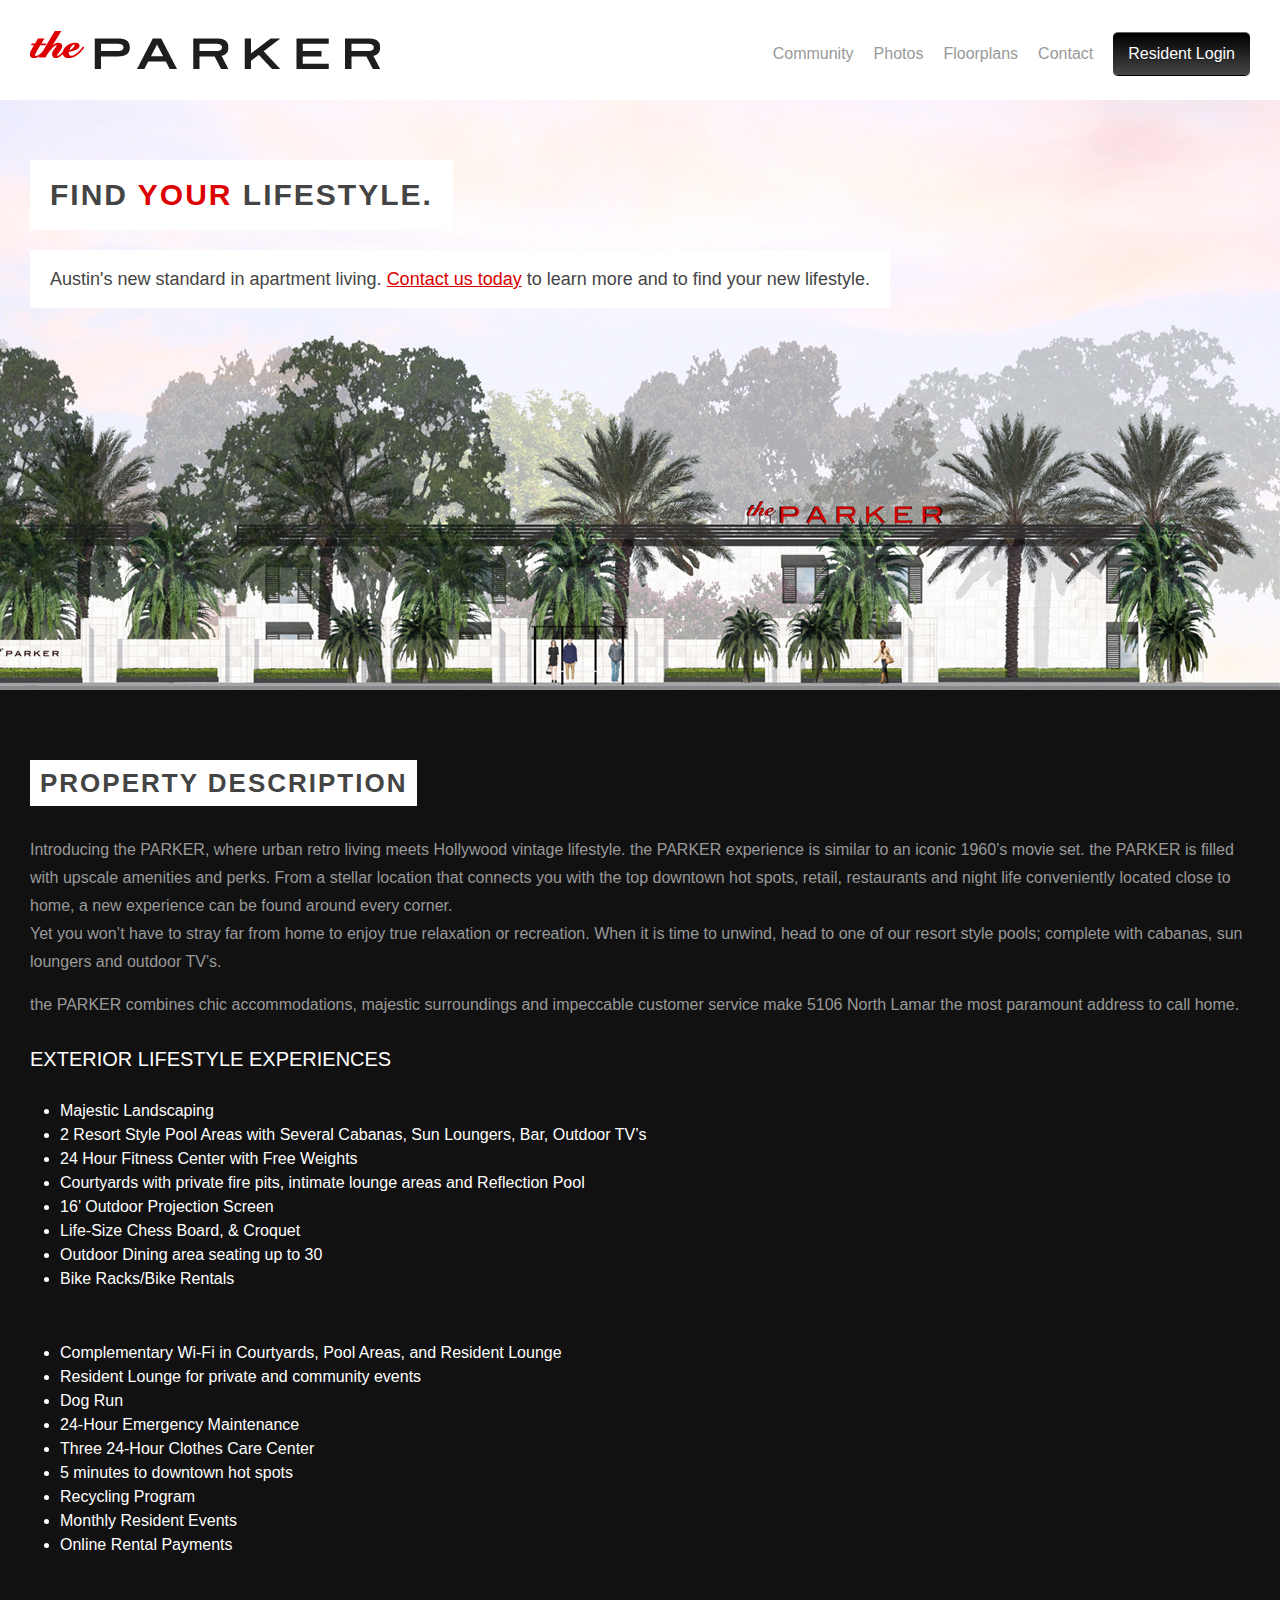
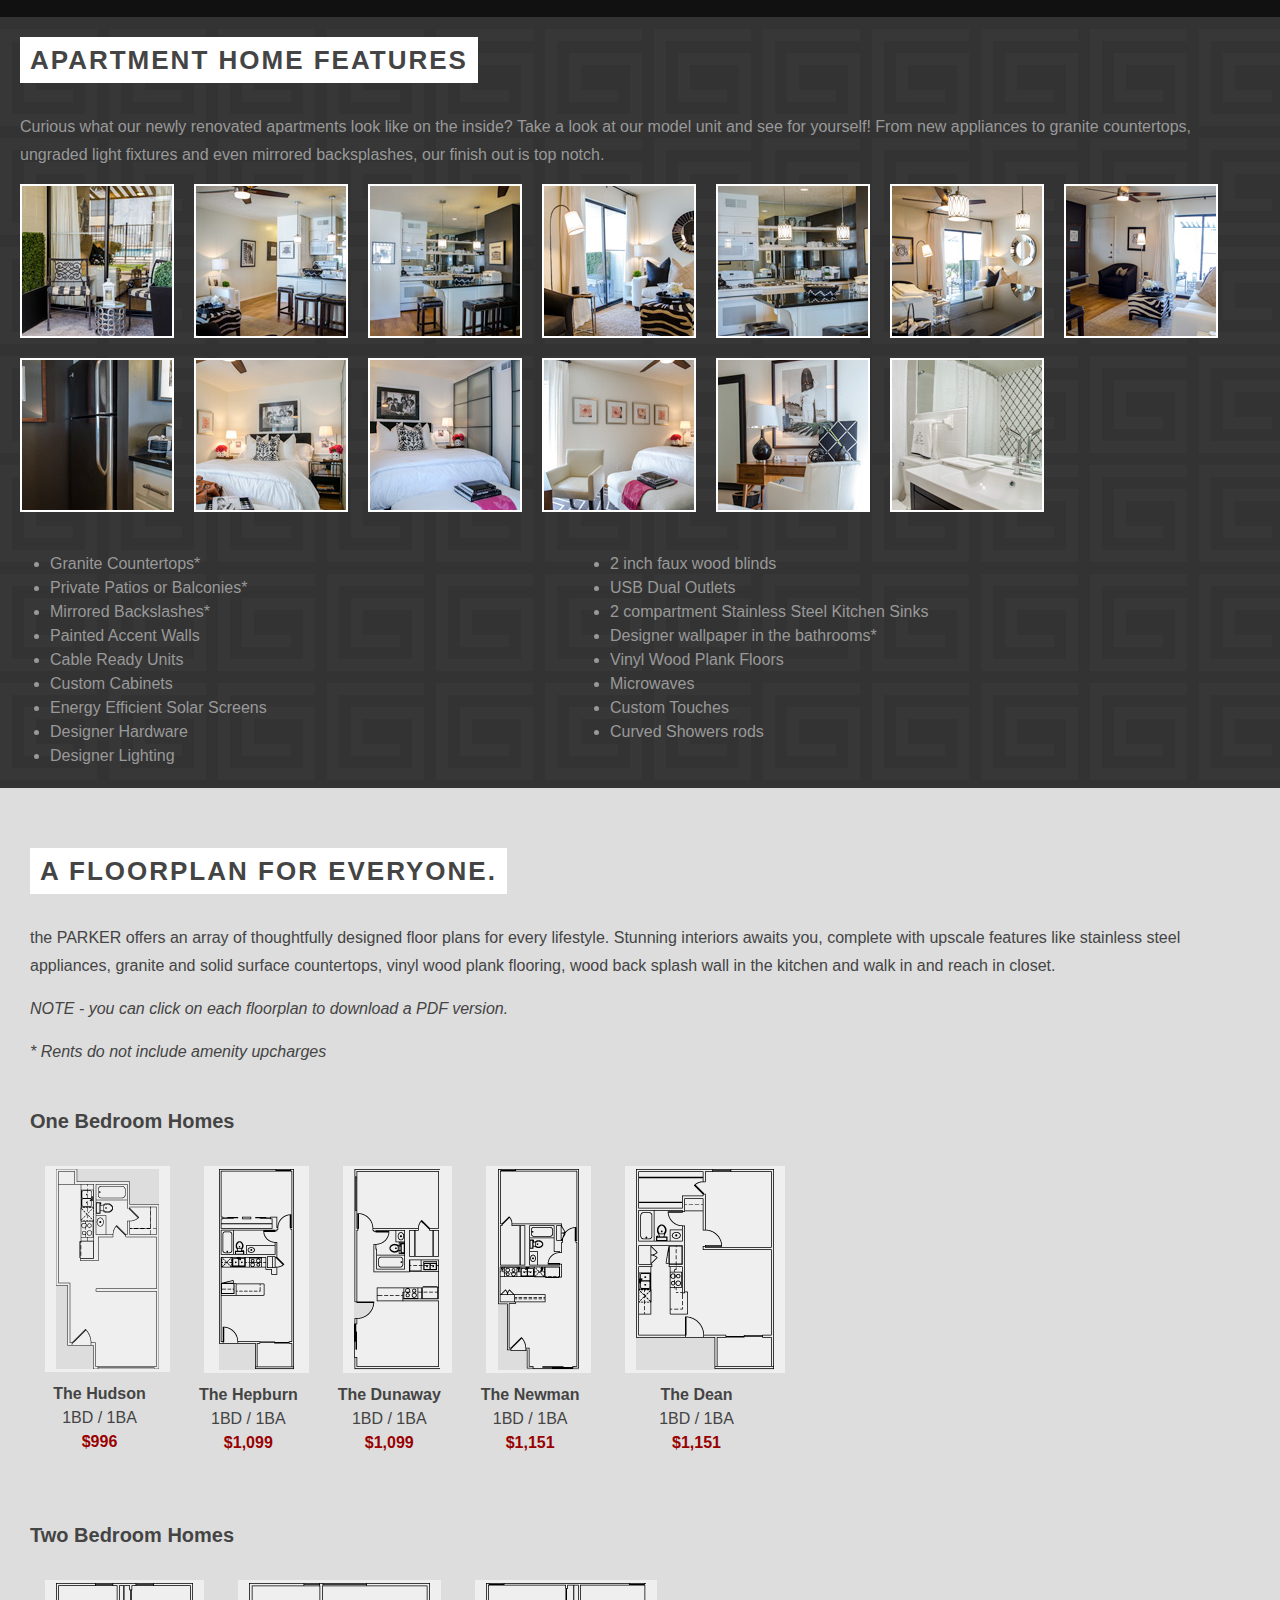
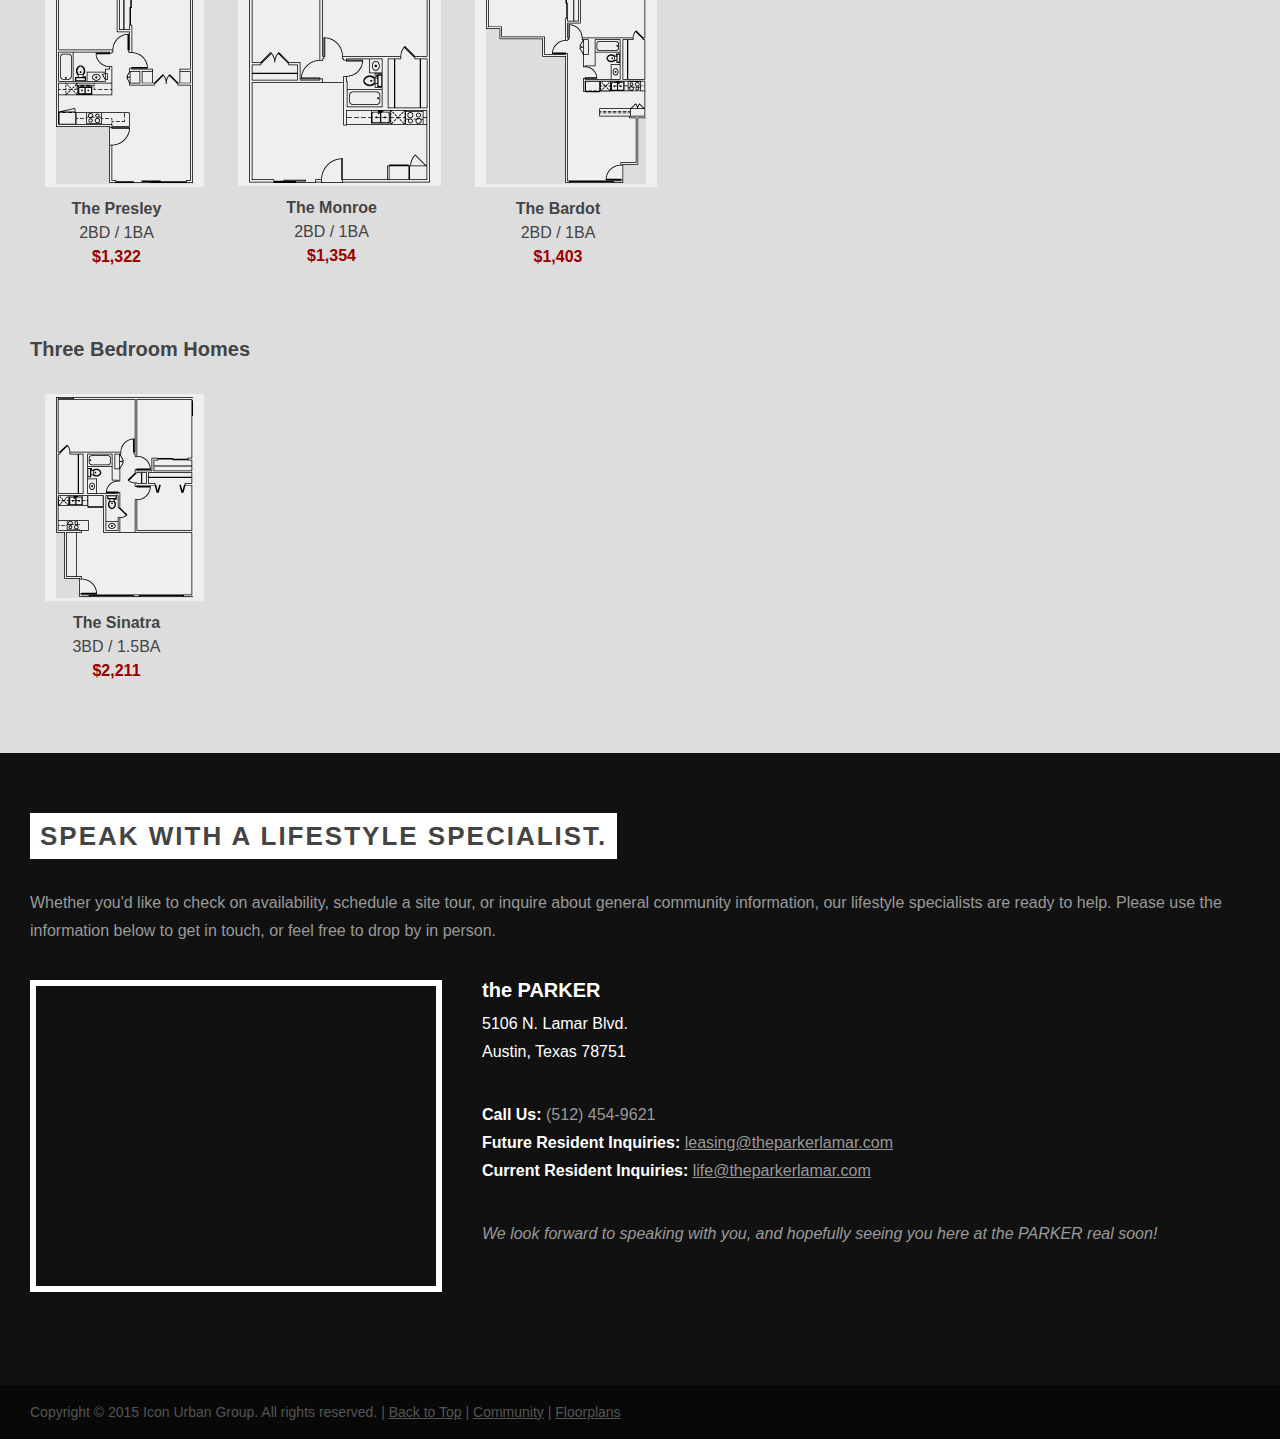
<file: index.html>
<!DOCTYPE html>
<html xmlns="http://www.w3.org/1999/xhtml" xml:lang="en-US" lang="en-US" class=""><head><meta http-equiv="Content-Type" content="text/html; charset=UTF-8">
	<meta charset="utf-8">
	<title>the PARKER on Lamar | Apartments in Austin, Texas</title>
	<meta name="Description" content="the PARKER on Lamar is currently undergoing updates and will soon be the premier apartment community near downtown Austin, Texas. Reserve your home now.">
	<!-- CSS -->
	<link rel="stylesheet" type="text/css" href="/index_files/css">
	<link rel="stylesheet" type="text/css" href="/index_files/base.css">
	<link rel="stylesheet" type="text/css" href="/index_files/global.css">
	<link rel="stylesheet" type="text/css" href="/index_files/jquery.fancybox.css">
	<!-- JS -->
	<script async="" src="/index_files/analytics.js"></script><script type="text/javascript" src="/index_files/jquery-2.0.3.min.js"></script>
	<script type="text/javascript" src="/index_files/jquery.fancybox.js"></script>
	<script type="text/javascript" src="/index_files/global.js"></script>
<script>
  (function(i,s,o,g,r,a,m){i['GoogleAnalyticsObject']=r;i[r]=i[r]||function(){
  (i[r].q=i[r].q||[]).push(arguments)},i[r].l=1*new Date();a=s.createElement(o),
  m=s.getElementsByTagName(o)[0];a.async=1;a.src=g;m.parentNode.insertBefore(a,m)
  })(window,document,'script','//www.google-analytics.com/analytics.js','ga');

  ga('create', 'UA-48976983-1', 'theparkerlamar.com');
  ga('send', 'pageview');

</script>
<style type="text/css">.fancybox-margin{margin-right:15px;}</style></head>
<body>
	<div id="container">
		<header id="top">
			<div id="logo"><img src="/index_files/logo.gif" alt=""></div>
			<nav id="primary">
				<ul>
					<li><a href="#community" title="Community" class="navlink">Community</a></li>
					<li><a href="#photos" title="Photos" class="navlink">Photos</a></li>
					<li><a href="#floorplans" title="Floorplans" class="navlink">Floorplans</a></li>
					<li><a href="#contact" title="Contact" class="navlink">Contact</a></li>
					<li><a href="https://app.propertyware.com/pw/portals/theparker/tenant.action" target="_blank" class="button-portal">Resident Login</a></li>
				</ul>
			</nav>
		</header>
				<div id="hero">
			<h1>Find <span>Your</span> Lifestyle.</h1>
			<h2>Austin's new standard in apartment living. <a href="#contact" title="Contact Our Leasing Team" class="navlink">Contact us today</a> to learn more and to find your new lifestyle.</h2>
		</div>

		<div id="community">
			<div class="section">
				<h2 class="mb30">Property Description</h2>
				<p>Introducing the PARKER, where urban retro living meets Hollywood vintage lifestyle. the PARKER experience is similar to an iconic 1960’s movie set. the PARKER is filled with upscale amenities and perks. From a stellar location that connects you with the top downtown hot spots, retail, restaurants and night life conveniently located close to home, a new experience can be found around every corner. 
					<br>Yet you won’t have to stray far from home to enjoy true relaxation or recreation. When it is time to unwind, head to one of our resort style pools; complete with cabanas, sun loungers and outdoor TV’s.</p> 

<p>the PARKER combines chic accommodations, majestic surroundings and impeccable customer service make 5106 North Lamar the most paramount address to call home.</p>
				<h3 class="mt15 mb30">Exterior Lifestyle Experiences</h3>
				<div class="left">
					<ul>
						<li>Majestic Landscaping</li>
						<li>2 Resort Style Pool Areas with Several Cabanas, Sun Loungers, Bar, Outdoor TV’s</li>
						<li>24 Hour Fitness Center with Free Weights </li>
						<li>Courtyards with private fire pits, intimate lounge areas and Reflection Pool</li>
						<li>16’ Outdoor Projection Screen </li>
						<li>Life-Size Chess Board, &amp; Croquet</li>
						<li>Outdoor Dining area seating up to 30</li>
						<li>Bike Racks/Bike Rentals</li>
												
					</ul>
				</div>
				<div class="right">
                    <ul>
                        <li>Complementary Wi-Fi in Courtyards, Pool Areas, and Resident Lounge </li>
						<li>Resident Lounge for private and community events</li>
						<li>Dog Run</li>
						<li>24-Hour Emergency Maintenance </li>
						<li>Three 24-Hour Clothes Care Center</li>
						<li>5 minutes to downtown hot spots</li>
						<li>Recycling Program</li>
						<li>Monthly Resident Events</li>
						<li>Online Rental Payments</li>
                    </ul>
				</div>
			</div>
		</div>
		<div id="photos">
			<div class="section">
				<h2 class="mb30">Apartment Home Features</h2>
				<p>Curious what our newly renovated apartments look like on the inside? Take a look at our model unit and see for yourself! From new appliances to granite countertops, ungraded light fixtures and even mirrored backsplashes, our finish out is top notch.</p>
				
				<div class="photo"><a class="fancybox" rel="model" href="/img/model/01_lg.jpg"><img src="/index_files/01_tn.jpg" alt=""></a></div>
				<div class="photo"><a class="fancybox" rel="model" href="/img/model/02_lg.jpg"><img src="/index_files/02_tn.jpg" alt=""></a></div>
				<div class="photo"><a class="fancybox" rel="model" href="/img/model/03_lg.jpg"><img src="/index_files/03_tn.jpg" alt=""></a></div>
				<div class="photo"><a class="fancybox" rel="model" href="/img/model/04_lg.jpg"><img src="/index_files/04_tn.jpg" alt=""></a></div>
				<div class="photo"><a class="fancybox" rel="model" href="/img/model/05_lg.jpg"><img src="/index_files/05_tn.jpg" alt=""></a></div>
				<div class="photo"><a class="fancybox" rel="model" href="/img/model/06_lg.jpg"><img src="/index_files/06_tn.jpg" alt=""></a></div>
				<div class="photo"><a class="fancybox" rel="model" href="/img/model/07_lg.jpg"><img src="/index_files/07_tn.jpg" alt=""></a></div>
				<div class="photo"><a class="fancybox" rel="model" href="/img/model/08_lg.jpg"><img src="/index_files/08_tn.jpg" alt=""></a></div>
				<div class="photo"><a class="fancybox" rel="model" href="/img/model/09_lg.jpg"><img src="/index_files/09_tn.jpg" alt=""></a></div>
				<div class="photo"><a class="fancybox" rel="model" href="/img/model/10_lg.jpg"><img src="/index_files/10_tn.jpg" alt=""></a></div>
				<div class="photo"><a class="fancybox" rel="model" href="/img/model/11_lg.jpg"><img src="/index_files/11_tn.jpg" alt=""></a></div>
				<div class="photo"><a class="fancybox" rel="model" href="/img/model/12_lg.jpg"><img src="/index_files/12_tn.jpg" alt=""></a></div>
				<div class="photo"><a class="fancybox" rel="model" href="/img/model/13_lg.jpg"><img src="/index_files/13_tn.jpg" alt=""></a></div>
				
				<div class="gutter"></div>
				<div class="left">
					<ul>
												<li>Granite Countertops*</li>
						<li>Private Patios or Balconies*</li>
<li>Mirrored Backslashes* </li>
<li>Painted Accent Walls </li>
<li>Cable Ready Units</li>
<li>Custom Cabinets</li>
<li>Energy Efficient Solar Screens</li>
						<li>Designer Hardware</li>
<li>Designer Lighting</li>


					</ul>
				</div>
				<div class="right">
					<ul><li>2 inch faux wood blinds</li> 
<li>USB Dual Outlets</li>
<li>2 compartment Stainless Steel Kitchen Sinks</li> 
<li>Designer wallpaper in the bathrooms*</li>
<li>Vinyl Wood Plank Floors</li>
						<li>Microwaves</li>
<li>Custom Touches</li>
<li>Curved Showers rods</li>


</ul>
				</div>

				
			</div>
		</div>
		<div id="floorplans">
			<div class="section pb0">
				<h2 class="mb30">A Floorplan for Everyone.</h2>
				<p>the PARKER offers an array of thoughtfully designed floor plans for every lifestyle. Stunning interiors awaits you, complete with upscale features like stainless steel appliances, granite and solid surface countertops, vinyl wood plank flooring, wood back splash wall in the kitchen and walk in and reach in closet.</p>

				<p><i>NOTE - you can click on each floorplan to download a PDF version.</i></p>
				<p class="mb30"><i>* Rents do not include amenity upcharges</i></p>
				<h3 class="mb20">One Bedroom Homes</h3>
				<div class="floorplan_wrapper">
					<div class="thumb"><a href="/files/The_Parker_Hudson_Floorplan.pdf" title="Download This Floorplan as a PDF" target="_blank"><img src="/index_files/floorplan_hudson.png" alt="The Hudson Floorplan"></a></div>
					<div class="desc"><b>The Hudson</b><br>1BD / 1BA<br><span class="red">$996</span></div>
				</div>
				<div class="floorplan_wrapper">
					<div class="thumb"><a href="/files/The_Parker_Hepburn_Floorplan.pdf" title="Download This Floorplan as a PDF" target="_blank"><img src="/index_files/floorplan_hepburn.png" alt="The Hepburn Floorplan"></a></div>
					<div class="desc"><b>The Hepburn</b><br>1BD / 1BA<br><span class="red">$1,099</span></div>
				</div>
				<div class="floorplan_wrapper">
					<div class="thumb"><a href="/files/The_Parker_Dunaway_Floorplan.pdf" title="Download This Floorplan as a PDF" target="_blank"><img src="/index_files/floorplan_dunaway.png" alt="The Dunaway Floorplan"></a></div>
					<div class="desc"><b>The Dunaway</b><br>1BD / 1BA<br><span class="red">$1,099</span></div>
				</div>
				<div class="floorplan_wrapper">
					<div class="thumb"><a href="/files/The_Parker_Newman_Floorplan.pdf" title="Download This Floorplan as a PDF" target="_blank"><img src="/index_files/floorplan_newman.png" alt="The Newman Floorplan"></a></div>
					<div class="desc"><b>The Newman</b><br>1BD / 1BA<br><span class="red">$1,151</span></div>
				</div>
				<div class="floorplan_wrapper">
					<div class="thumb"><a href="/files/The_Parker_Dean_Floorplan.pdf" title="Download This Floorplan as a PDF" target="_blank"><img src="/index_files/floorplan_dean.png" alt="The Dean Floorplan"></a></div>
					<div class="desc"><b>The Dean</b><br>1BD / 1BA<br><span class="red">$1,151</span></div>
				</div>
			</div>
			<div class="section pb0">
				<h3 class="mb20">Two Bedroom Homes</h3>
				<div class="floorplan_wrapper">
					<div class="thumb"><a href="/files/The_Parker_Presley_Floorplan.pdf" title="Download This Floorplan as a PDF" target="_blank"><img src="/index_files/floorplan_presley.png" alt="The Presley Floorplan"></a></div>
					<div class="desc"><b>The Presley</b><br>2BD / 1BA<br><span class="red">$1,322</span></div>
				</div>
				<div class="floorplan_wrapper">
					<div class="thumb"><a href="/files/The_Parker_Monroe_Floorplan.pdf" title="Download This Floorplan as a PDF" target="_blank"><img src="/index_files/floorplan_monroe.png" alt="The Monroe Floorplan"></a></div>
					<div class="desc"><b>The Monroe</b><br>2BD / 1BA<br><span class="red">$1,354</span></div>
				</div>
				<div class="floorplan_wrapper">
					<div class="thumb"><a href="/files/The_Parker_Bardot_Floorplan.pdf" title="Download This Floorplan as a PDF" target="_blank"><img src="/index_files/floorplan_bardot.png" alt="The Bardot Floorplan"></a></div>
					<div class="desc"><b>The Bardot</b><br>2BD / 1BA<br><span class="red">$1,403</span></div>
				</div>
			</div>
			<div class="section">
				<h3 class="mb20">Three Bedroom Homes</h3>
				<div class="floorplan_wrapper">
					<div class="thumb"><a href="/files/The_Parker_Sinatra_Floorplan.pdf" title="Download This Floorplan as a PDF" target="_blank"><img src="/index_files/floorplan_sinatra.png" alt="The Sinatra Floorplan"></a></div>
					<div class="desc"><b>The Sinatra</b><br>3BD / 1.5BA<br><span class="red">$2,211</span></div>
				</div>
			</div>
		</div>
		<div id="contact">
			<div class="section">
				<h2 class="mb30">Speak with a Lifestyle Specialist.</h2>
				<p class="mb20">Whether you'd like to check on availability, schedule a site tour, or inquire about general community information, our lifestyle specialists are ready to help. Please use the information below to get in touch, or feel free to drop by in person.</p>
				<div class="left">
					<iframe src="https://www.google.com/maps/embed?pb=!1m14!1m8!1m3!1d3444.1042150051026!2d-97.73169279999999!3d30.319553400000004!3m2!1i1024!2i768!4f13.1!3m3!1m2!1s0x8644ca67cb55d98b%3A0x3cba623d7b715088!2s5106+N+Lamar+Blvd!5e0!3m2!1sen!2sus!4v1395048008494" width="400" height="300" frameborder="0" style="border:6px solid #fff;"></iframe>

				</div>
				<div class="right">
					<h3>the PARKER</h3>
					<p class="address mt10 mb20">5106 N. Lamar Blvd.<br>Austin, Texas 78751</p>
					<p><b>Call Us:</b> (512) 454-9621<br><b>Future Resident Inquiries:</b> <a href="mailto:leasing@theparkerlamar.com">leasing@theparkerlamar.com</a><br><b>Current Resident Inquiries:</b> <a href="mailto:life@theparkerlamar.com">life@theparkerlamar.com</a></p>
					<p class="mt20"><i>We look forward to speaking with you, and hopefully seeing you here at the PARKER real soon!</i></p>
				</div>
			</div>
		</div>
		<footer>Copyright © 2015 Icon Urban Group. All rights reserved. | <a href="#top" title="Back to Top" class="navlink">Back to Top</a> | <a href="#community" title="Community" class="navlink">Community</a> | <a href="#floorplans" title="Floorplans" class="navlink">Floorplans</a></footer>
		
		<div id="back_to_top"><a href="" title="Back to Top">Back to Top</a></div>
	</div>

	<script src="/index_files/unslider.min.js"></script>
	<script>
		$(function() {
    $('.banner').unslider(
		{
				fluid: true,
				dots: true,
				speed: 500
			}
	);
});
	</script>

</body></html>
</file>
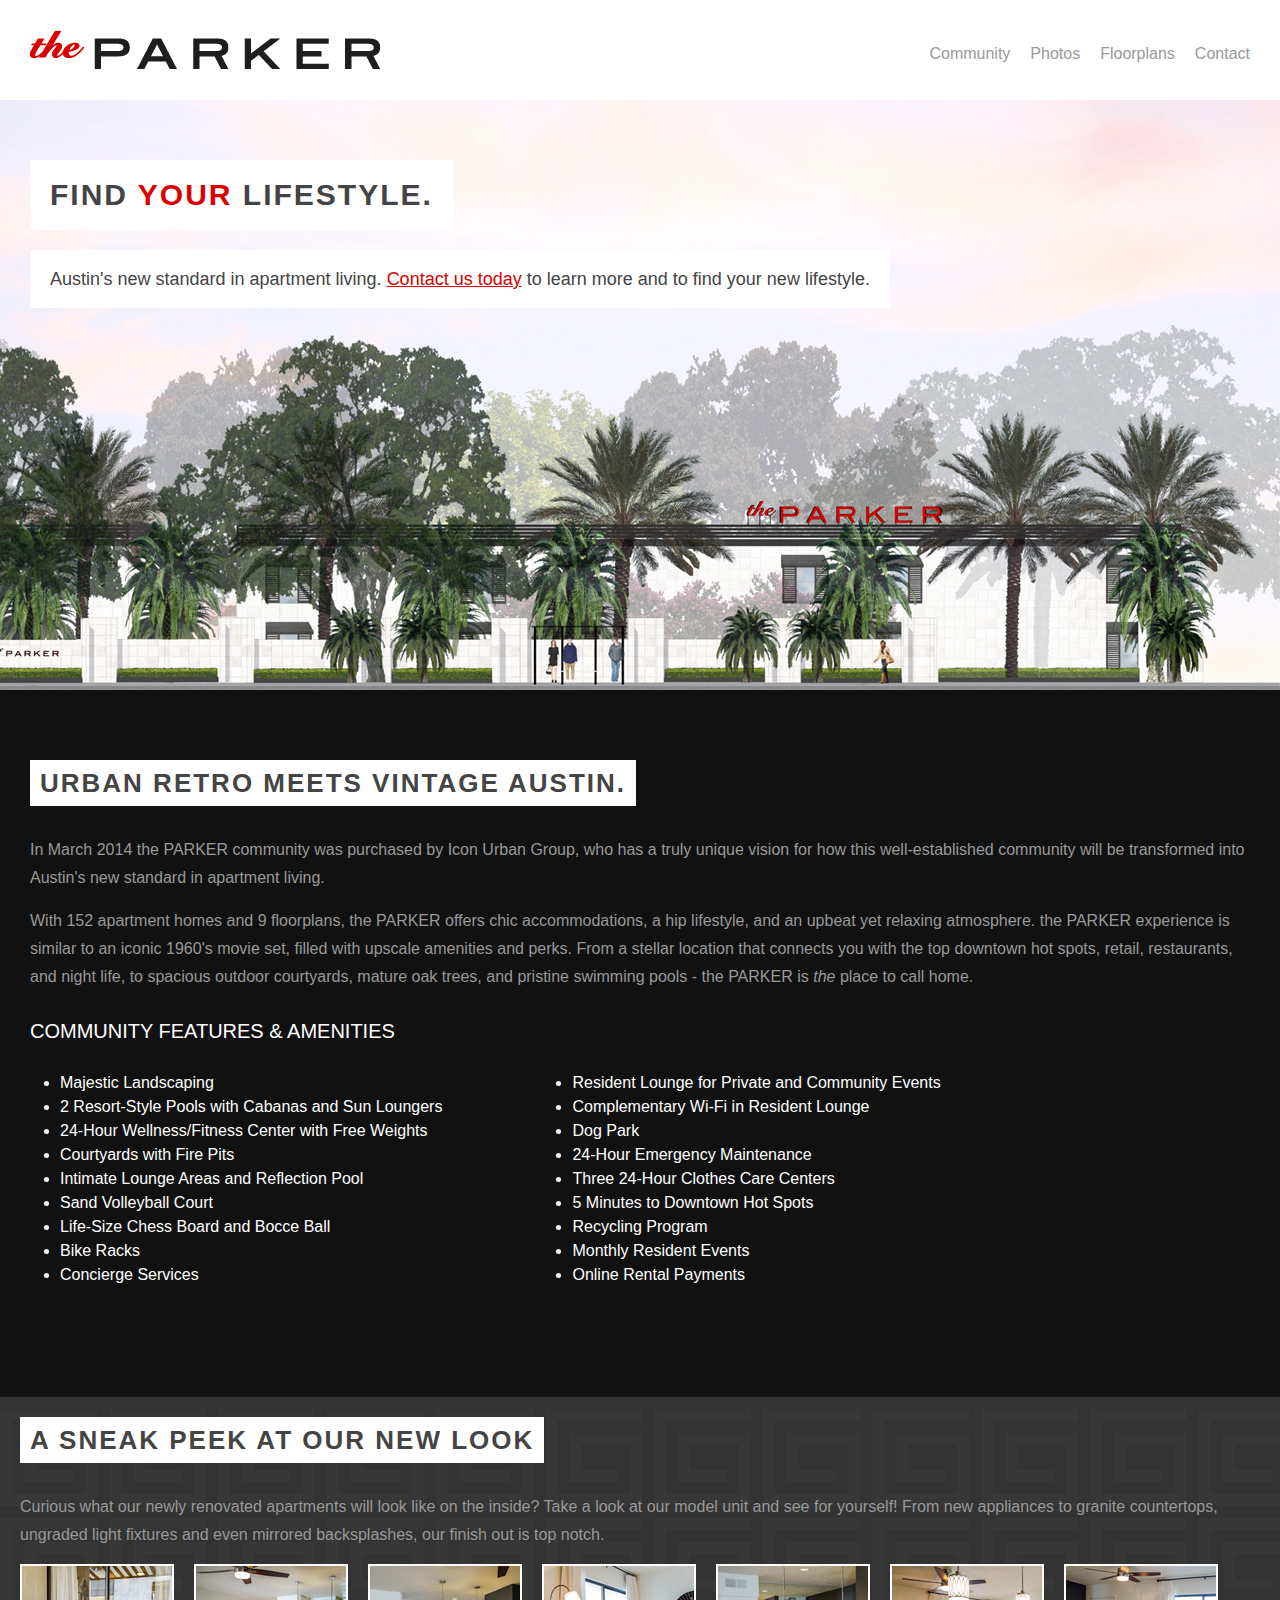
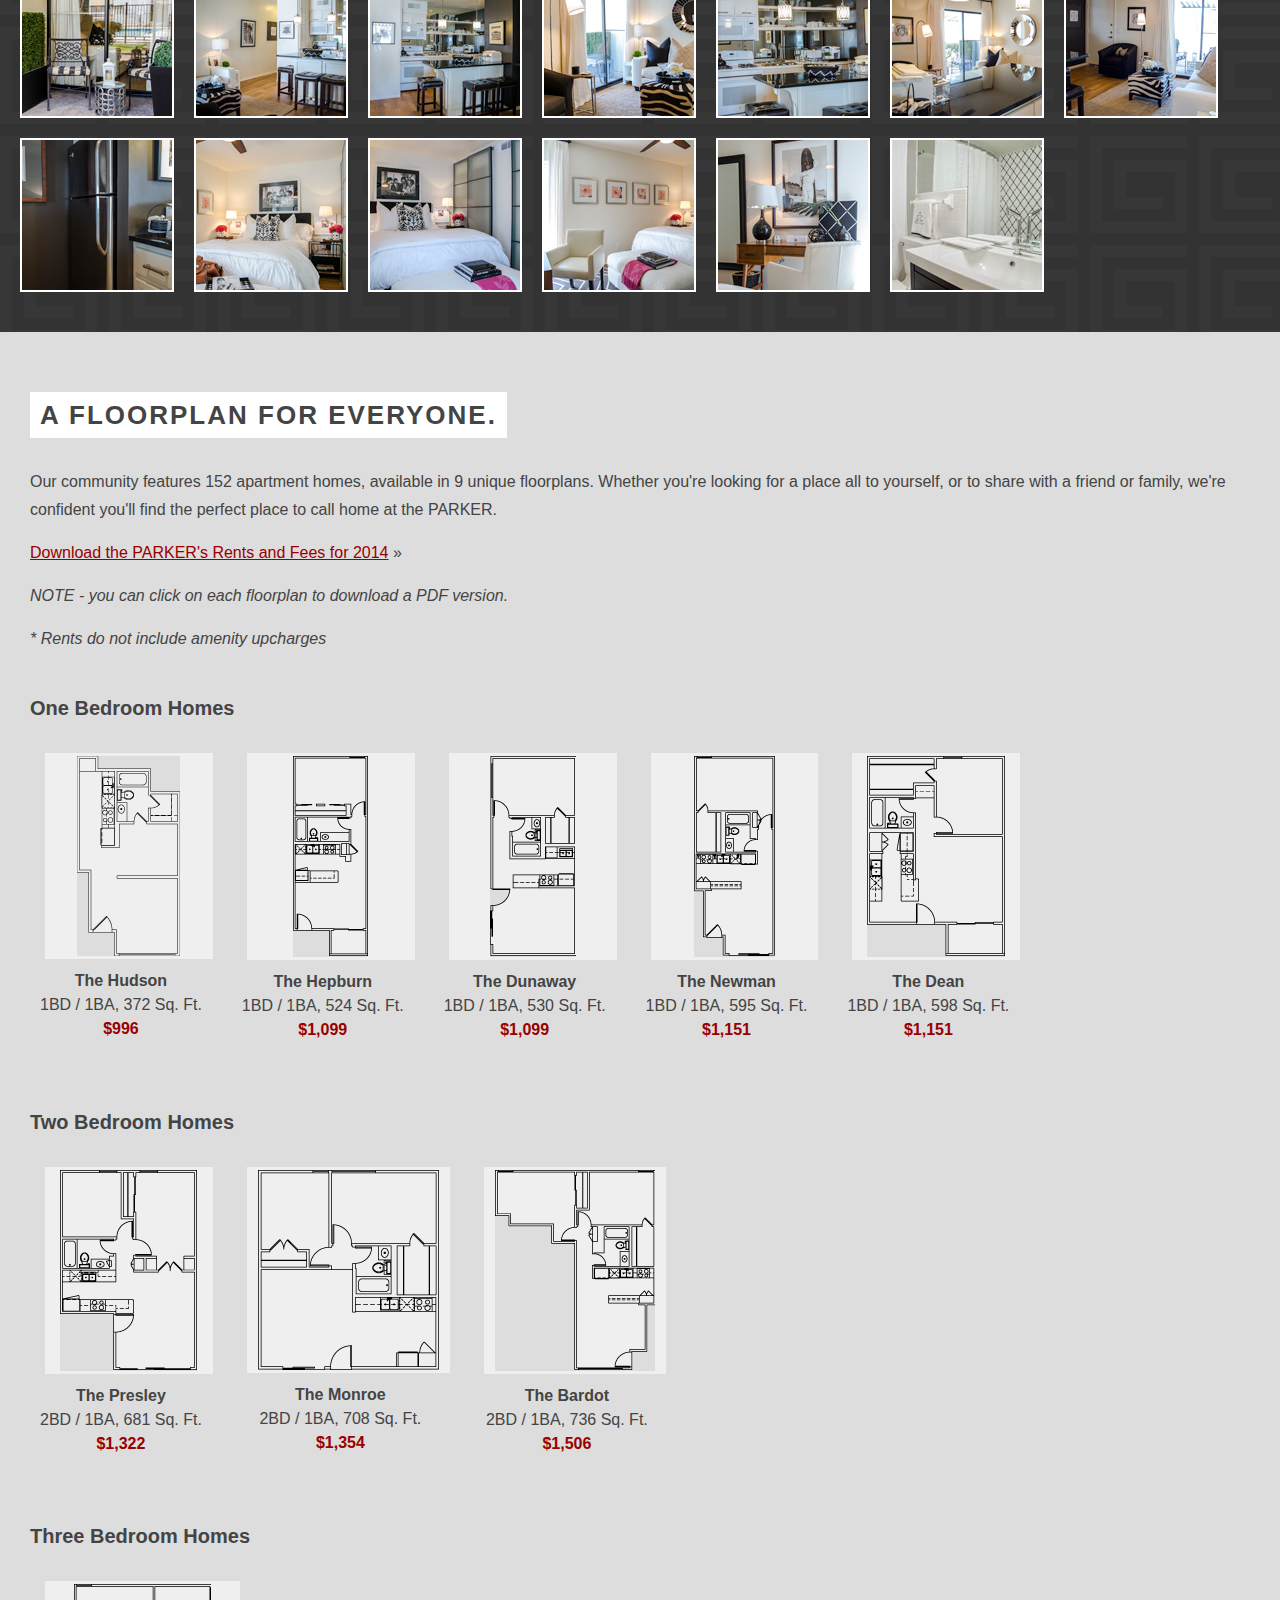
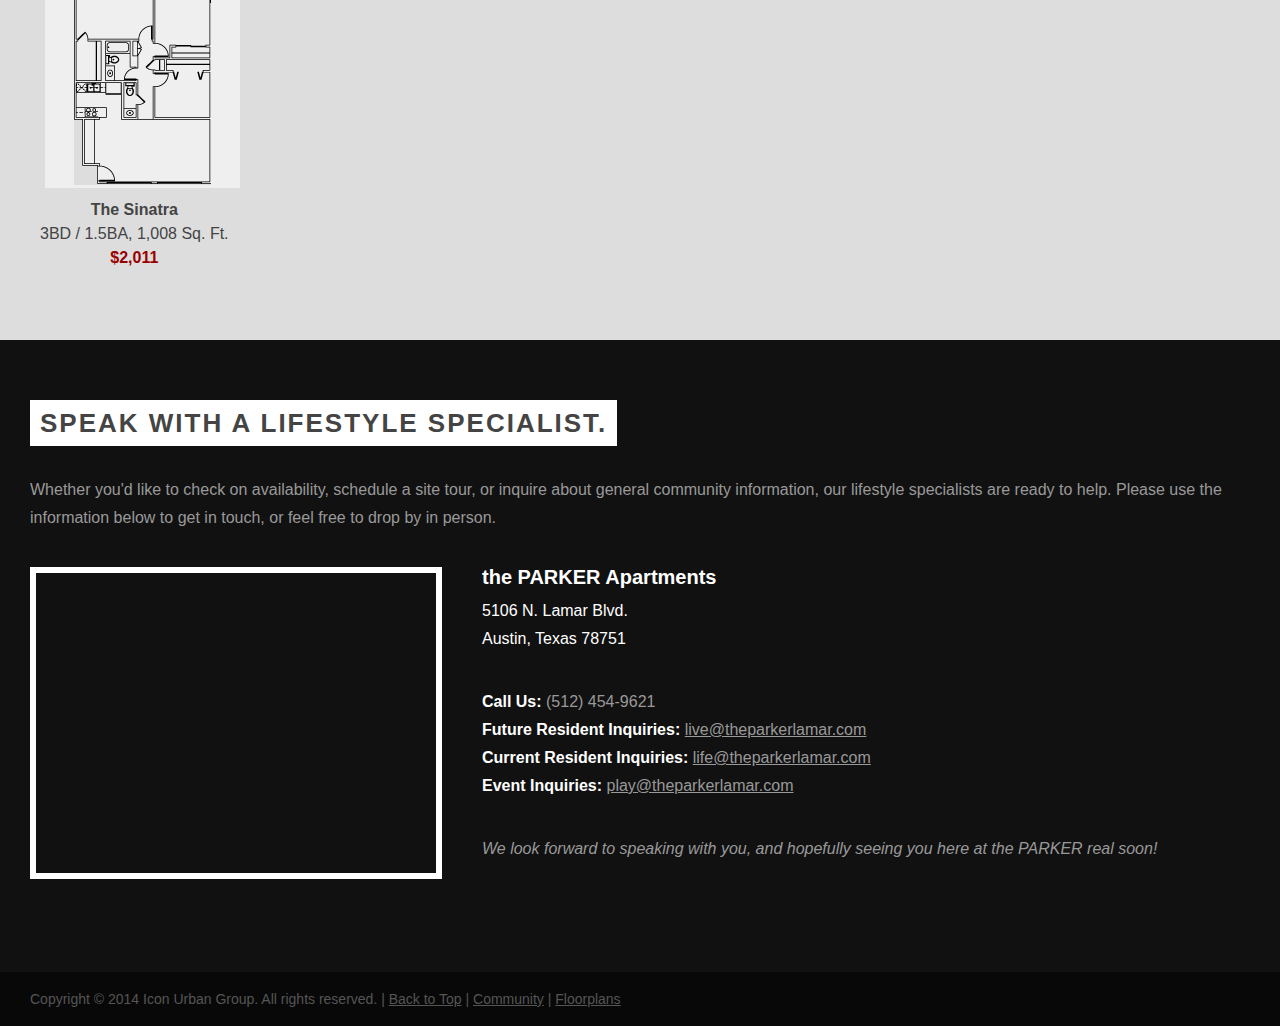
<file: index-backup.html>
<!DOCTYPE html>
<html xmlns="http://www.w3.org/1999/xhtml" xml:lang="en-US" lang="en-US" class=""><head><meta http-equiv="Content-Type" content="text/html; charset=UTF-8">
	<meta charset="utf-8">
	<title>the PARKER on Lamar | Apartments in Austin, Texas</title>
	<meta name="Description" content="the PARKER on Lamar is currently undergoing updates and will soon be the premier apartment community near downtown Austin, Texas. Reserve your home now.">
	<!-- CSS -->
	<link rel="stylesheet" type="text/css" href="/index_files/css">
	<link rel="stylesheet" type="text/css" href="/index_files/base.css">
	<link rel="stylesheet" type="text/css" href="/index_files/global.css">
	<link rel="stylesheet" type="text/css" href="/index_files/jquery.fancybox.css">
	<!-- JS -->
	<script async="" src="/index_files/analytics.js"></script><script type="text/javascript" src="/index_files/jquery-2.0.3.min.js"></script>
	<script type="text/javascript" src="/index_files/jquery.fancybox.js"></script>
	<script type="text/javascript" src="/index_files/global.js"></script>
<script>
  (function(i,s,o,g,r,a,m){i['GoogleAnalyticsObject']=r;i[r]=i[r]||function(){
  (i[r].q=i[r].q||[]).push(arguments)},i[r].l=1*new Date();a=s.createElement(o),
  m=s.getElementsByTagName(o)[0];a.async=1;a.src=g;m.parentNode.insertBefore(a,m)
  })(window,document,'script','//www.google-analytics.com/analytics.js','ga');

  ga('create', 'UA-48976983-1', 'theparkerlamar.com');
  ga('send', 'pageview');

</script>
<style type="text/css">.fancybox-margin{margin-right:15px;}</style></head>
<body>
	<div id="container">
		<header id="top">
			<div id="logo"><img src="/index_files/logo.gif" alt=""></div>
			<nav id="primary">
				<ul>
					<li><a href="#community" title="Community" class="navlink">Community</a></li>
					<li><a href="#photos" title="Photos" class="navlink">Photos</a></li>
					<li><a href="#floorplans" title="Floorplans" class="navlink">Floorplans</a></li>
					<li><a href="#contact" title="Contact" class="navlink">Contact</a></li>
				</ul>
			</nav>
		</header>
				<div id="hero">
			<h1>Find <span>Your</span> Lifestyle.</h1>
			<h2>Austin's new standard in apartment living. <a href="#contact" title="Contact Our Leasing Team" class="navlink">Contact us today</a> to learn more and to find your new lifestyle.</h2>
		</div>
		<div id="community">
			<div class="section">
				<h2 class="mb30">Urban Retro Meets Vintage Austin.</h2>
				<p>In March 2014 the PARKER community was purchased by Icon Urban Group, who has a truly unique vision for how this well-established community will be transformed into Austin's new standard in apartment living.</p>
				<p>With 152 apartment homes and 9 floorplans, the PARKER offers chic accommodations, a hip lifestyle, and an upbeat yet relaxing atmosphere. the PARKER experience is similar to an iconic 1960's movie set, filled with upscale amenities and perks. From a stellar location that connects you with the top downtown hot spots, retail, restaurants, and night life, to spacious outdoor courtyards, mature oak trees, and pristine swimming pools - the PARKER is <i>the</i> place to call home.</p>
				<h3 class="mt15 mb30">Community Features &amp; Amenities</h3>
				<div class="left">
					<ul>
						<li>Majestic Landscaping</li>
						<li>2 Resort-Style Pools with Cabanas and Sun Loungers</li>
						<li>24-Hour Wellness/Fitness Center with Free Weights</li>
						<li>Courtyards with Fire Pits</li>
						<li>Intimate Lounge Areas and Reflection Pool</li>
						<li>Sand Volleyball Court</li>
						<li>Life-Size Chess Board and Bocce Ball</li>
						<li>Bike Racks</li>
						<li>Concierge Services</li>
					</ul>
				</div>
				<div class="right">
					<ul>
						<li>Resident Lounge for Private and Community Events</li>
						<li>Complementary Wi-Fi in Resident Lounge</li>
						<li>Dog Park</li>
						<li>24-Hour Emergency Maintenance</li>
						<li>Three 24-Hour Clothes Care Centers</li>
						<li>5 Minutes to Downtown Hot Spots</li>
						<li>Recycling Program</li>
						<li>Monthly Resident Events</li>
						<li>Online Rental Payments</li>
					</ul>
				</div>
			</div>
		</div>
		<div id="photos">
			<div class="section">
				<h2 class="mb30">A Sneak Peek at Our New Look</h2>
				<p>Curious what our newly renovated apartments will look like on the inside? Take a look at our model unit and see for yourself! From new appliances to granite countertops, ungraded light fixtures and even mirrored backsplashes, our finish out is top notch.</p>
				<div class="photo"><a class="fancybox" rel="model" href="/img/model/01_lg.jpg"><img src="/index_files/01_tn.jpg" alt=""></a></div>
				<div class="photo"><a class="fancybox" rel="model" href="/img/model/02_lg.jpg"><img src="/index_files/02_tn.jpg" alt=""></a></div>
				<div class="photo"><a class="fancybox" rel="model" href="/img/model/03_lg.jpg"><img src="/index_files/03_tn.jpg" alt=""></a></div>
				<div class="photo"><a class="fancybox" rel="model" href="/img/model/04_lg.jpg"><img src="/index_files/04_tn.jpg" alt=""></a></div>
				<div class="photo"><a class="fancybox" rel="model" href="/img/model/05_lg.jpg"><img src="/index_files/05_tn.jpg" alt=""></a></div>
				<div class="photo"><a class="fancybox" rel="model" href="/img/model/06_lg.jpg"><img src="/index_files/06_tn.jpg" alt=""></a></div>
				<div class="photo"><a class="fancybox" rel="model" href="/img/model/07_lg.jpg"><img src="/index_files/07_tn.jpg" alt=""></a></div>
				<div class="photo"><a class="fancybox" rel="model" href="/img/model/08_lg.jpg"><img src="/index_files/08_tn.jpg" alt=""></a></div>
				<div class="photo"><a class="fancybox" rel="model" href="/img/model/09_lg.jpg"><img src="/index_files/09_tn.jpg" alt=""></a></div>
				<div class="photo"><a class="fancybox" rel="model" href="/img/model/10_lg.jpg"><img src="/index_files/10_tn.jpg" alt=""></a></div>
				<div class="photo"><a class="fancybox" rel="model" href="/img/model/11_lg.jpg"><img src="/index_files/11_tn.jpg" alt=""></a></div>
				<div class="photo"><a class="fancybox" rel="model" href="/img/model/12_lg.jpg"><img src="/index_files/12_tn.jpg" alt=""></a></div>
				<div class="photo"><a class="fancybox" rel="model" href="/img/model/13_lg.jpg"><img src="/index_files/13_tn.jpg" alt=""></a></div>
			</div>
		</div>
		<div id="floorplans">
			<div class="section pb0">
				<h2 class="mb30">A Floorplan for Everyone.</h2>
				<p>Our community features 152 apartment homes, available in 9 unique floorplans. Whether you're looking for a place all to yourself, or to share with a friend or family, we're confident you'll find the perfect place to call home at the PARKER.</p>
				<p class="fees"><a href="/files/The_Parker_Rents_and_Fees_2014.pdf" title="PDF Version of Our Rents and Fees">Download the PARKER's Rents and Fees for 2014</a> »</p>
				<p><i>NOTE - you can click on each floorplan to download a PDF version.</i></p>
				<p class="mb30"><i>* Rents do not include amenity upcharges</i></p>
				<h3 class="mb20">One Bedroom Homes</h3>
				<div class="floorplan_wrapper">
					<div class="thumb"><a href="/files/The_Parker_Hudson_Floorplan.pdf" title="Download This Floorplan as a PDF" target="_blank"><img src="/index_files/floorplan_hudson.png" alt="The Hudson Floorplan"></a></div>
					<div class="desc"><b>The Hudson</b><br>1BD / 1BA, 372 Sq. Ft.<br><span class="red">$996</span></div>
				</div>
				<div class="floorplan_wrapper">
					<div class="thumb"><a href="/files/The_Parker_Hepburn_Floorplan.pdf" title="Download This Floorplan as a PDF" target="_blank"><img src="/index_files/floorplan_hepburn.png" alt="The Hepburn Floorplan"></a></div>
					<div class="desc"><b>The Hepburn</b><br>1BD / 1BA, 524 Sq. Ft.<br><span class="red">$1,099</span></div>
				</div>
				<div class="floorplan_wrapper">
					<div class="thumb"><a href="/files/The_Parker_Dunaway_Floorplan.pdf" title="Download This Floorplan as a PDF" target="_blank"><img src="/index_files/floorplan_dunaway.png" alt="The Dunaway Floorplan"></a></div>
					<div class="desc"><b>The Dunaway</b><br>1BD / 1BA, 530 Sq. Ft.<br><span class="red">$1,099</span></div>
				</div>
				<div class="floorplan_wrapper">
					<div class="thumb"><a href="/files/The_Parker_Newman_Floorplan.pdf" title="Download This Floorplan as a PDF" target="_blank"><img src="/index_files/floorplan_newman.png" alt="The Newman Floorplan"></a></div>
					<div class="desc"><b>The Newman</b><br>1BD / 1BA, 595 Sq. Ft.<br><span class="red">$1,151</span></div>
				</div>
				<div class="floorplan_wrapper">
					<div class="thumb"><a href="/files/The_Parker_Dean_Floorplan.pdf" title="Download This Floorplan as a PDF" target="_blank"><img src="/index_files/floorplan_dean.png" alt="The Dean Floorplan"></a></div>
					<div class="desc"><b>The Dean</b><br>1BD / 1BA, 598 Sq. Ft.<br><span class="red">$1,151</span></div>
				</div>
			</div>
			<div class="section pb0">
				<h3 class="mb20">Two Bedroom Homes</h3>
				<div class="floorplan_wrapper">
					<div class="thumb"><a href="/files/The_Parker_Presley_Floorplan.pdf" title="Download This Floorplan as a PDF" target="_blank"><img src="/index_files/floorplan_presley.png" alt="The Presley Floorplan"></a></div>
					<div class="desc"><b>The Presley</b><br>2BD / 1BA, 681 Sq. Ft.<br><span class="red">$1,322</span></div>
				</div>
				<div class="floorplan_wrapper">
					<div class="thumb"><a href="/files/The_Parker_Monroe_Floorplan.pdf" title="Download This Floorplan as a PDF" target="_blank"><img src="/index_files/floorplan_monroe.png" alt="The Monroe Floorplan"></a></div>
					<div class="desc"><b>The Monroe</b><br>2BD / 1BA, 708 Sq. Ft.<br><span class="red">$1,354</span></div>
				</div>
				<div class="floorplan_wrapper">
					<div class="thumb"><a href="/files/The_Parker_Bardot_Floorplan.pdf" title="Download This Floorplan as a PDF" target="_blank"><img src="/index_files/floorplan_bardot.png" alt="The Bardot Floorplan"></a></div>
					<div class="desc"><b>The Bardot</b><br>2BD / 1BA, 736 Sq. Ft.<br><span class="red">$1,506</span></div>
				</div>
			</div>
			<div class="section">
				<h3 class="mb20">Three Bedroom Homes</h3>
				<div class="floorplan_wrapper">
					<div class="thumb"><a href="/files/The_Parker_Sinatra_Floorplan.pdf" title="Download This Floorplan as a PDF" target="_blank"><img src="/index_files/floorplan_sinatra.png" alt="The Sinatra Floorplan"></a></div>
					<div class="desc"><b>The Sinatra</b><br>3BD / 1.5BA, 1,008 Sq. Ft.<br><span class="red">$2,011</span></div>
				</div>
			</div>
		</div>
		<div id="contact">
			<div class="section">
				<h2 class="mb30">Speak with a Lifestyle Specialist.</h2>
				<p class="mb20">Whether you'd like to check on availability, schedule a site tour, or inquire about general community information, our lifestyle specialists are ready to help. Please use the information below to get in touch, or feel free to drop by in person.</p>
				<div class="left">
					<iframe src="https://www.google.com/maps/embed?pb=!1m14!1m8!1m3!1d3444.1042150051026!2d-97.73169279999999!3d30.319553400000004!3m2!1i1024!2i768!4f13.1!3m3!1m2!1s0x8644ca67cb55d98b%3A0x3cba623d7b715088!2s5106+N+Lamar+Blvd!5e0!3m2!1sen!2sus!4v1395048008494" width="400" height="300" frameborder="0" style="border:6px solid #fff;"></iframe>

				</div>
				<div class="right">
					<h3>the PARKER Apartments</h3>
					<p class="address mt10 mb20">5106 N. Lamar Blvd.<br>Austin, Texas 78751</p>
					<p><b>Call Us:</b> (512) 454-9621<br><b>Future Resident Inquiries:</b> <a href="mailto:live@theparkerlamar.com">live@theparkerlamar.com</a><br><b>Current Resident Inquiries:</b> <a href="mailto:life@theparkerlamar.com">life@theparkerlamar.com</a><br><b>Event Inquiries:</b> <a href="mailto:play@theparkerlamar.com">play@theparkerlamar.com</a></p>
					<p class="mt20"><i>We look forward to speaking with you, and hopefully seeing you here at the PARKER real soon!</i></p>
				</div>
			</div>
		</div>
		<footer>Copyright © 2014 Icon Urban Group. All rights reserved. | <a href="#top" title="Back to Top" class="navlink">Back to Top</a> | <a href="#community" title="Community" class="navlink">Community</a> | <a href="#floorplans" title="Floorplans" class="navlink">Floorplans</a></footer>
		
		<div id="back_to_top"><a href="" title="Back to Top">Back to Top</a></div>
	</div>



</body></html>
</file>
<file: index_files/base.css>
/* Default HTML Styles */
*{margin:0;padding:0;line-height:100%;vertical-align:baseline;}
html{font-size:100%;-webkit-text-size-adjust:100%;-ms-text-size-adjust:100%;}

/* HTML5 Display Definitions */
article,aside,details,figcaption,figure,footer,header,hgroup,nav,section{display:block;}

/* Links */
a{text-decoration:underline;outline:0;}
a:hover{text-decoration:none;}

/* Selections */
::-moz-selection, ::selection{text-shadow:none;}

/* Headings */
h1,h2,h3,h4,h5,h6{font-weight:bold;}

/* Images */
img{display:block;border:0;}

/* Unordered Lists */
ul li{margin-left:30px;list-style-type:disc;line-height:150%;}
ul li ul li{list-style-type:circle;}

/* Ordered Lists */
ol li{margin-left:30px;list-style-type:decimal;line-height:150%;}
ol li ol li{list-style-type:upper-alpha;}

/* Navigation */
nav ul li{margin-left:0;list-style-type:none;line-height:100%;}
nav ul li ul li{list-style-type:none;}

/* Super/Sub Script Styles */
sub,sup{position:relative;font-size:75%;line-height:0;vertical-align:baseline;}
sup{top:-0.5em;}
sub{bottom:-0.25em;}

/* Forms */
fieldset{border:0;}
legend{display:none;text-decoration:none;}

/* Labels */
label{cursor:pointer;}

/* Text Inputs */
input[type="text"]:focus{outline:none;}

/* Password Inputs */
input[type="password"]:focus{outline:none;}

/* Textarea Inputs */
textarea{overflow:auto;vertical-align:top;resize:vertical;}
textarea:focus{outline:none;}

/* Buttons */
button{cursor:pointer;outline:0;}
button::-moz-focus-inner{padding:0;border:0;}

/* Tables */
table{border-collapse:collapse;border-spacing:0;}
th{padding:8px 5px;vertical-align:middle;font-weight:bold;text-align:left;}
td{padding:5px;vertical-align:top;}
th,td{border:1px solid #444;}

/* Margin Classes */
.m0{margin:0!important;}.m5{margin:5px!important;}.m10{margin:10px!important;}.m15{margin:15px!important;}.m20{margin:20px!important;}.m25{margin:25px!important;}.m30{margin:30px!important;}.m35{margin:35px!important;}.m40{margin:40px!important;}.mt0{margin-top:0!important;}.mt5{margin-top:5px!important;}.mt10{margin-top:10px!important;}.mt15{margin-top:15px!important;}.mt20{margin-top:20px!important;}.mt25{margin-top:25px!important;}.mt30{margin-top:30px!important;}.mt35{margin-top:35px!important;}.mt40{margin-top:40px!important;}.mr0{margin-right:0!important;}.mr5{margin-right:5px!important;}.mr10{margin-right:10px!important;}.mr15{margin-right:15px!important;}.mr20{margin-right:20px!important;}.mr25{margin-right:25px!important;}.mr30{margin-right:30px!important;}.mr35{margin-right:35px!important;}.mr40{margin-right:40px!important;}.mb0{margin-bottom:0!important;}.mb5{margin-bottom:5px!important;}.mb10{margin-bottom:10px!important;}.mb15{margin-bottom:15px!important;}.mb20{margin-bottom:20px!important;}.mb25{margin-bottom:25px!important;}.mb30{margin-bottom:30px!important;}.mb35{margin-bottom:35px!important;}.mb40{margin-bottom:40px!important;}.ml0{margin-left:0!important;}.ml5{margin-left:5px!important;}.ml10{margin-left:10px!important;}.ml15{margin-left:15px!important;}.ml20{margin-left:20px!important;}.ml25{margin-left:25px!important;}.ml30{margin-left:30px!important;}.ml35{margin-left:35px!important;}.ml40{margin-left:40px!important;}

/* Padding Classes */
.p0{padding:0!important;}.p5{padding:5px!important;}.p10{padding:10px!important;}.p15{padding:15px!important;}.p20{padding:20px!important;}.p25{padding:25px!important;}.p30{padding:30px!important;}.p35{padding:35px!important;}.p40{padding:40px!important;}.pt0{padding-top:0!important;}.pt5{padding-top:5px!important;}.pt10{padding-top:10px!important;}.pt15{padding-top:15px!important;}.pt20{padding-top:20px!important;}.pt25{padding-top:25px!important;}.pt30{padding-top:30px!important;}.pt35{padding-top:35px!important;}.pt40{padding-top:40px!important;}.pr0{padding-right:0!important;}.pr5{padding-right:5px!important;}.pr10{padding-right:10px!important;}.pr15{padding-right:15px!important;}.pr20{padding-right:20px!important;}.pr25{padding-right:25px!important;}.pr30{padding-right:30px!important;}.pr35{padding-right:35px!important;}.pr40{padding-right:40px!important;}.pb0{padding-bottom:0!important;}.pb5{padding-bottom:5px!important;}.pb10{padding-bottom:10px!important;}.pb15{padding-bottom:15px!important;}.pb20{padding-bottom:20px!important;}.pb25{padding-bottom:25px!important;}.pb30{padding-bottom:30px!important;}.pb35{padding-bottom:35px!important;}.pb40{padding-bottom:40px!important;}.pl0{padding-left:0!important;}.pl5{padding-left:5px!important;}.pl10{padding-left:10px!important;}.pl15{padding-left:15px!important;}.pl20{padding-left:20px!important;}.pl25{padding-left:25px!important;}.pl30{padding-left:30px!important;}.pl35{padding-left:35px!important;}.pl40{padding-left:40px!important;}
</file>
<file: index_files/global.css>
/* Global Styles */


body {
	font-family: 'Oxygen', Arial, Helvetica, sans-serif;
	font-size: 16px;
	color: #444;
	background-color: #000000;
}

h1 {
	font-size: 30px;
}

h2 {
	font-size: 26px;
}

h3 {
	font-size: 20px;
}

p {
	padding-bottom: 15px;
	line-height: 175%;
}

a {
	color: #999;
}

a:hover {
	color: #dc0000;
}

a:focus {
	outline: 0;
}

::selection {
	background-color: #000;
	color: #fff;
}

::-moz-selection {
	background-color: #000;
	color: #fff;
}

.red {
	font-weight: bold;
	color: #900;
}

.fees a {
	color: #900 !important;
}

#container {
	margin: 0 auto;
    width:100%;
	background-color: #FFFFFF;
}

.section {
	padding: 60px 30px;
	overflow: hidden;
}

header {
	padding: 30px;
	overflow: auto;
}

header #logo {
	width: 350px;
	height: 40px;
	float: left;
}

nav {
	padding-top: 8px;
	height: 32px;
	float: right;
}

nav ul li {
	margin-left: 20px;
	float: left;
}

nav ul li a {
	height: 32px;
	display: block;
	line-height: 32px;
	text-decoration: none;
}

a.button-portal {
	margin-top: -6px;
	border-top: 1px solid #636363;
	background: #454545;
	background: -webkit-gradient(linear, left top, left bottom, from(#000000), to(#454545));
	background: -webkit-linear-gradient(top, #000000, #454545);
	background: -moz-linear-gradient(top, #000000, #454545);
	background: -ms-linear-gradient(top, #000000, #454545);
	background: -o-linear-gradient(top, #000000, #454545);
	padding: 5px 15px;
	-webkit-border-radius: 5px;
	-moz-border-radius: 5px;
	border-radius: 5px;
	-webkit-box-shadow: rgba(0, 0, 0, 1) 0 1px 0;
	-moz-box-shadow: rgba(0, 0, 0, 1) 0 1px 0;
	box-shadow: rgba(0, 0, 0, 1) 0 1px 0;
	text-shadow: rgba(0, 0, 0, .4) 0 1px 0;
	color: white;
	font-size: 16px;
	text-decoration: none;
	vertical-align: middle;
}

a.button-portal:hover {
	border-top-color: #dc0000;
	background: #dc0000;
	color: #ffffff;
}

a.button-portal:active {
	border-top-color: #a10303;
	background: #a10303;
}

#hero {
	padding: 60px 30px;
	height: 480px;
	background: url('/img/banner.jpg') no-repeat top right;
	overflow: auto;
}

#hero h1 {
	padding: 20px;
	float: left;
	background-color: #fff;
	text-transform: uppercase;
	letter-spacing: 2px;
}

#hero h1 span {
	color: #dc0000;
}

#hero h2 {
	margin-top: 20px;
	clear: both;
	padding: 20px;
	float: left;
	background-color: #fff;
	font-size: 18px;
	font-weight: normal;
}

#hero h2 a {
	color: #dc0000;
}

#community .section {
	background-color: #111;
	color: #999;
}

#community h2 {
	padding: 10px;
	display: inline-block;
	background-color: #fff;
	text-transform: uppercase;
	letter-spacing: 2px;
	color: #444;
}

#community h3 {
	color: #fff;
	font-weight: normal;
	text-transform: uppercase;
}

#community .left {
	float: left;
	margin:0 100px 50px 0;
}

#community .right {
	float: left;
}

#community ul li {
	color: #fff;
}

#photos .section {
	padding-bottom: 30px;
	background: #333 url('/img/bg_mark.png') repeat 0 0;
	color: #999;
}

#photos h2 {
	padding: 10px;
	display: inline-block;
	background-color: #fff;
	text-transform: uppercase;
	letter-spacing: 2px;
	color: #444;
}

#photos .photo {
	margin: 0 20px 20px 0;
	float: left;
}

#photos .photo a {
	display: block;
	border: 2px solid #fff;
}

#photos .photo a:hover {
	border-color: #dc0000;
}

#floorplans .section {
	background-color: #ddd;
}

#floorplans h2 {
	padding: 10px;
	display: inline-block;
	background-color: #fff;
	text-transform: uppercase;
	letter-spacing: 2px;
}

#floorplans .floorplan_wrapper {
	margin-right: 20px;
	padding: 10px;
	float: left;
}

#floorplans .floorplan_wrapper .thumb img {
	margin: 0 auto;
}

#floorplans .floorplan_wrapper .desc {
	margin-top: 10px;
	text-align: center;
	line-height: 150%;
}

#floorplans .floorplan_wrapper img:hover {
	background-color: #fff;
}

#contact .section {
	background-color: #111;
	color: #999;
}

#contact h2 {
	padding: 10px;
	display: inline-block;
	background-color: #fff;
	text-transform: uppercase;
	letter-spacing: 2px;
	color: #444;
}

#contact h3 {
	color: #fff;
}

#contact .left {
	float: left;
	/*width: 415px;*/
	margin-bottom: 30px;
	margin-right: 40px;
}

#contact .right {
	float: left;
	/*width: 420px;*/
}

#contact .address {
	color: #fff;
}

#contact b {
	color: #fff;
}

footer {
	padding: 20px 30px;
	background-color: #080808;
	font-size: 14px;
	color: #555;
}

footer a {
	color: #555;
}
/* Global Back to Top Button */

#back_to_top {
	width: 69px;
	height: 69px;
	position: fixed;
	bottom: 0px;
	right: 0px;
	display: none;
}

#back_to_top a {
	width: 69px;
	height: 69px;
	display: block;
	background: url('/img/plugins/back_to_top/arrow.png') no-repeat 0 0;
	text-indent: -9999px;
	overflow: hidden;
	outline: none;
	border: 0;
}

#back_to_top a:hover {
	background-position: 0 -69px;
}
.thumb {
	display: block;
	padding:3px;
	background-color:#efefef;
	margin:5px;
	width:100%;
}

#photos .section {
	display:block;
	padding:20px;
}

#photos .left {
	display:block;
	width:560px;
	margin-right:0;
	float:left;
}

#photos .right {
	display:block;
	float:left;
	width:40%;
}

.photo-section {
	display:block;
	margin: 0 auto;
	width: 100%;
}

.gutter {
	display:block;
	height: 20px;
	width: 100%;
	clear: both;
}
</file>
